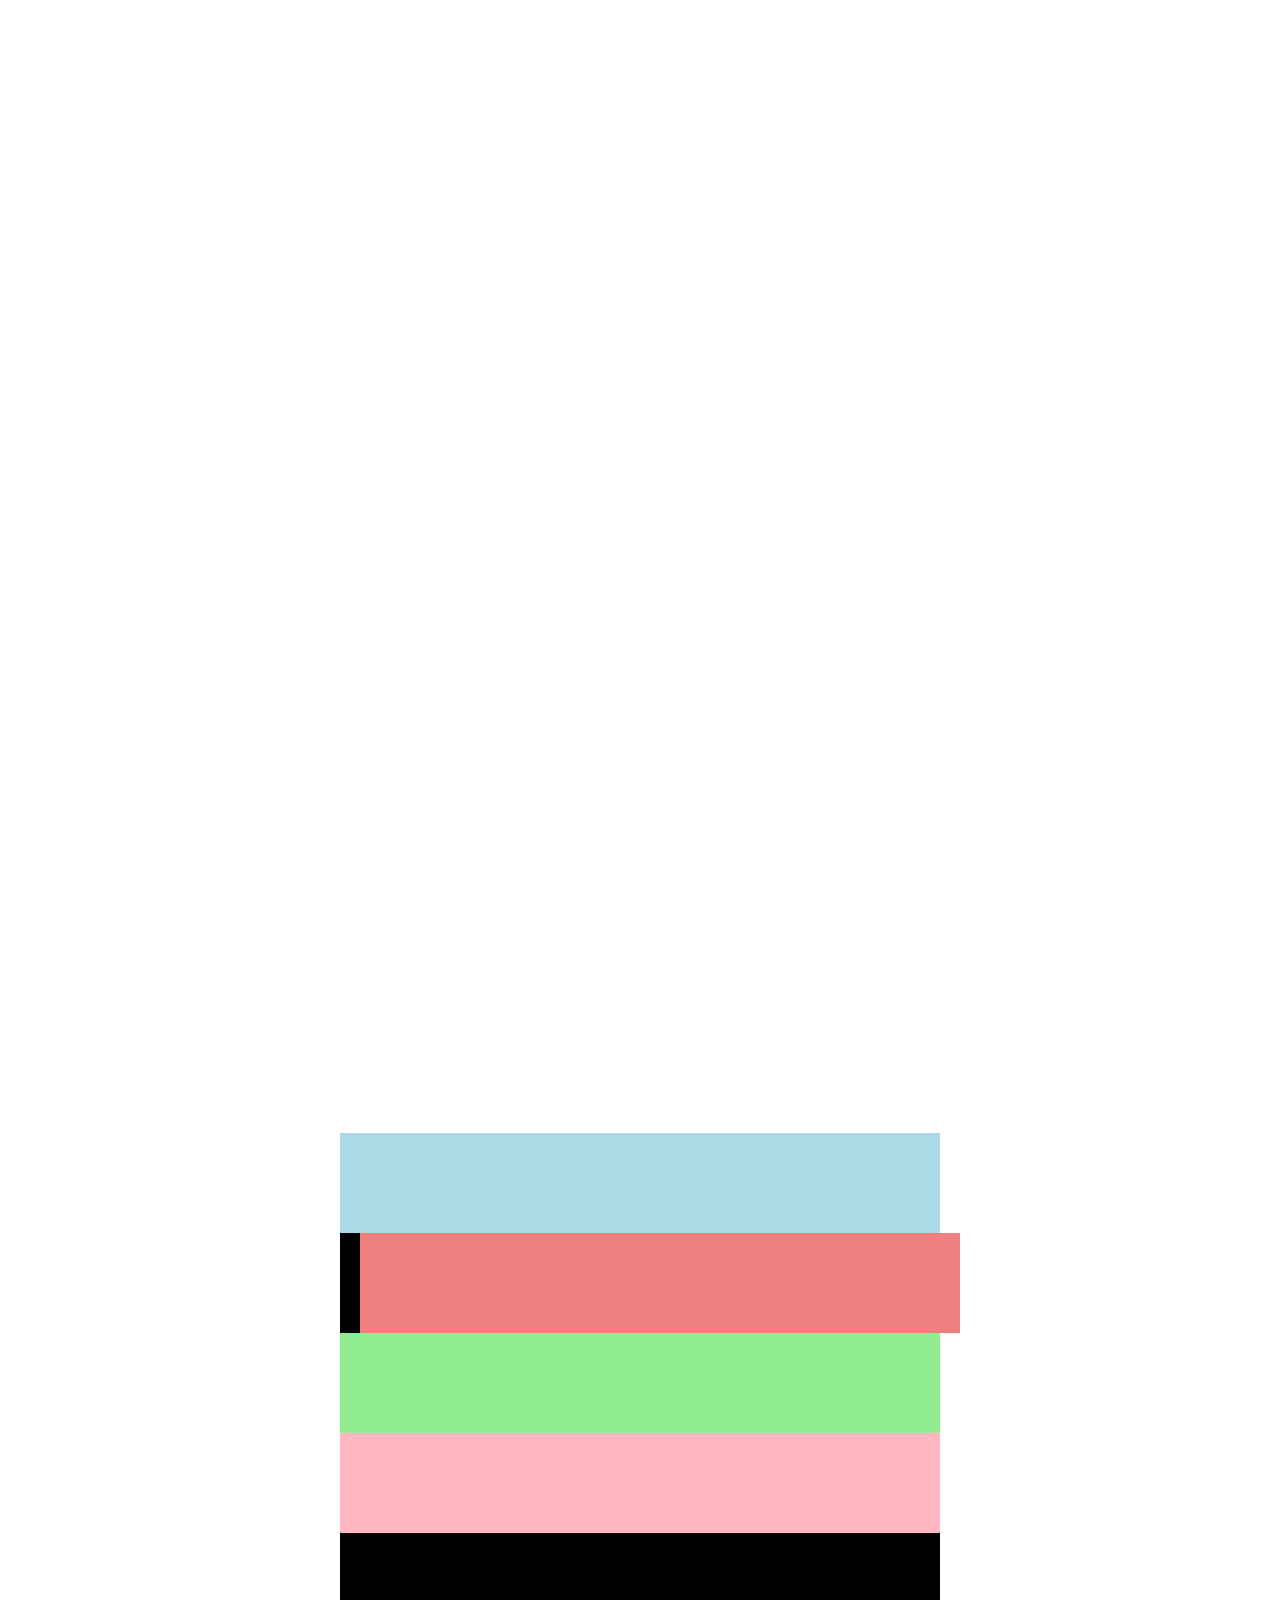
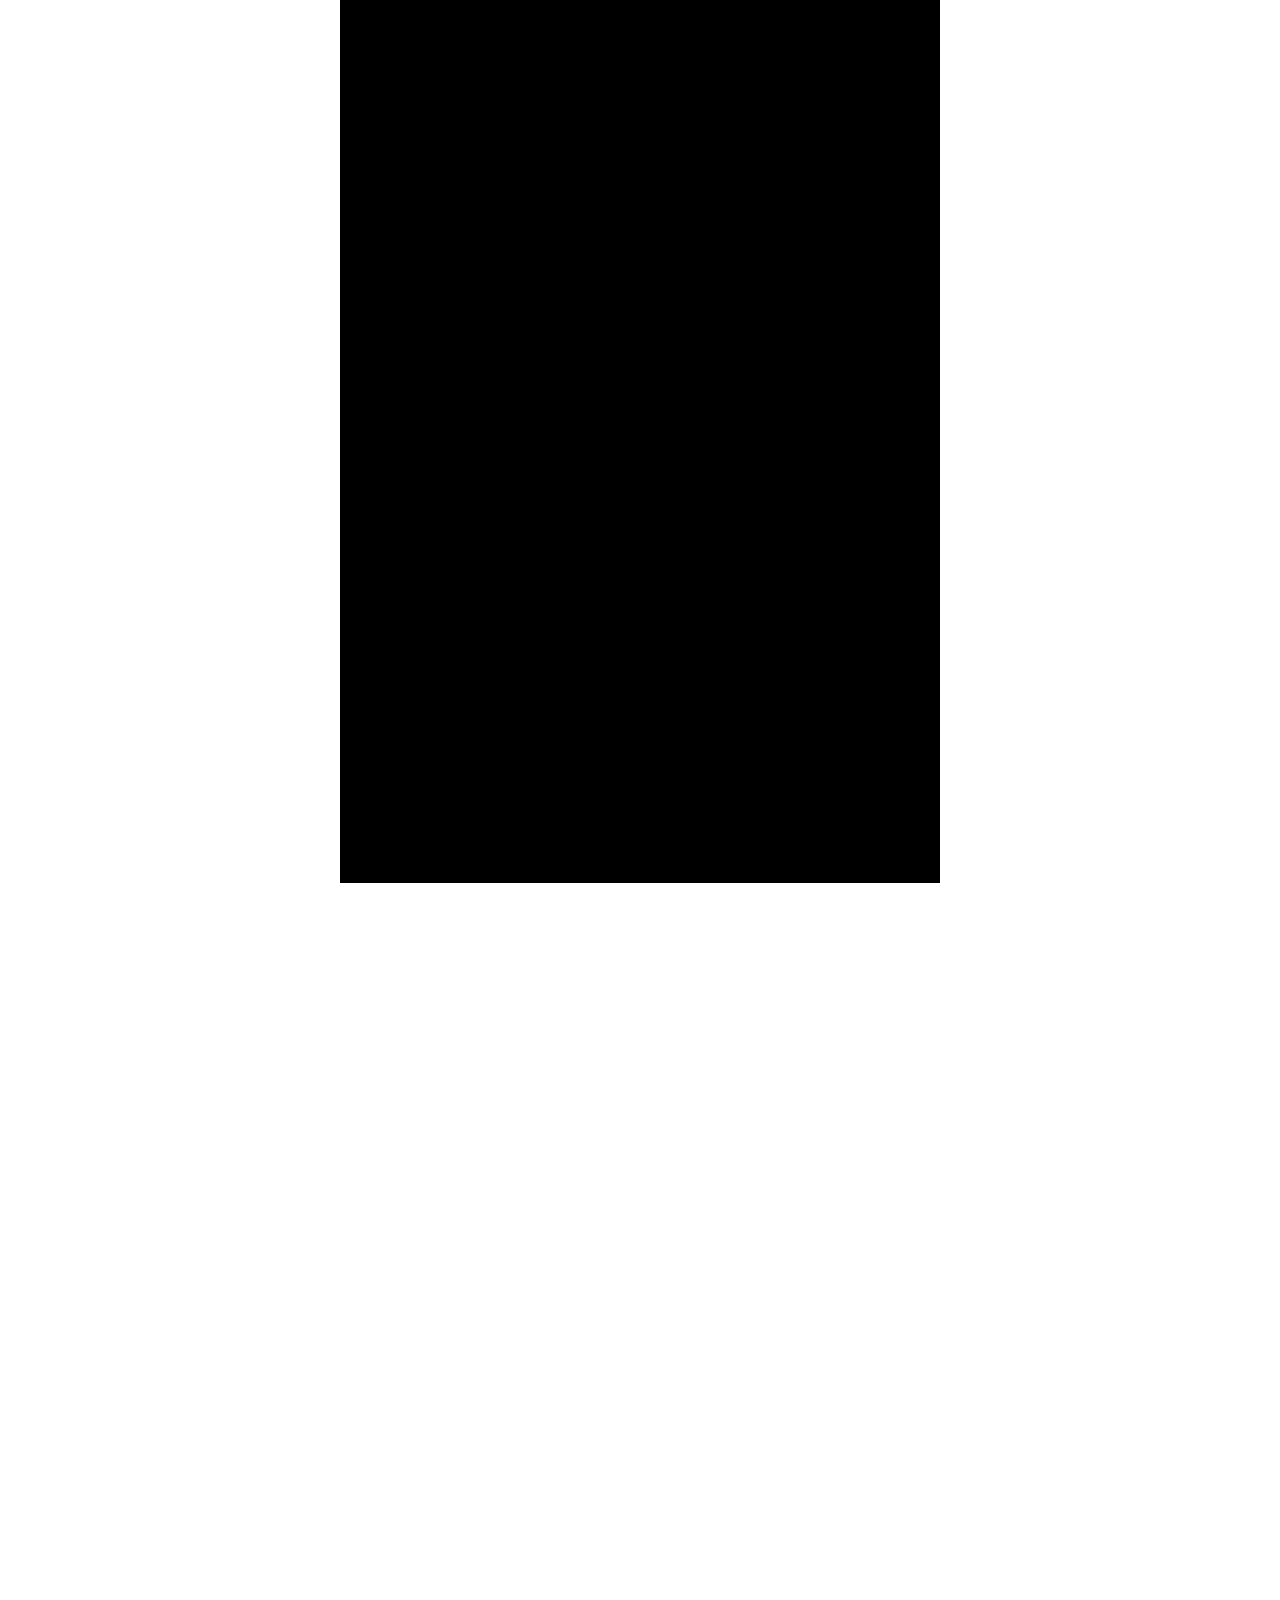
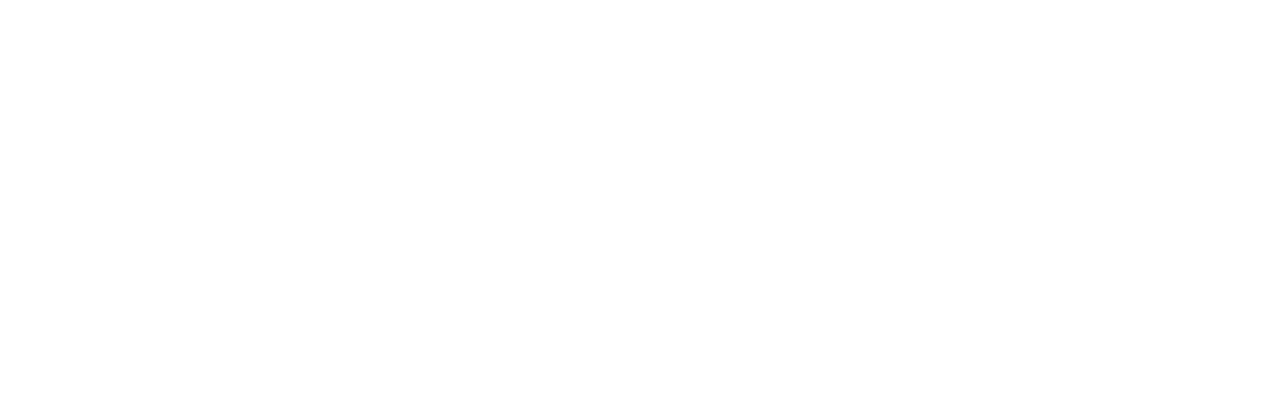
<file: positions.html>
<!DOCTYPE html>
<html lang="en">
<head>
    <meta charset="UTF-8">
    <meta name="viewport" content="width=device-width, initial-scale=1.0">
    <title>Document</title>
    <style>
        .container{
            width: 600px;
            height: 150vh;
            background-color: black;
        }
        .item{
            width: 600px;
            height: 100px;
        }
    </style>
</head>
<body style="display: flex; justify-content: center; align-items: center;height: 400vh;">
    <div class="container" style="position: relative;">
        <div class="item" style="background: lightblue;"></div>
        <div class="item" style="background: lightcoral;position: relative;left: 20px;"></div>
        <div class="item" style="background-color: lightgreen;position: sticky;top:0;"></div>
        <div class="item" style="background: lightpink;"></div>
    </div>
</body>
</html>
</file>
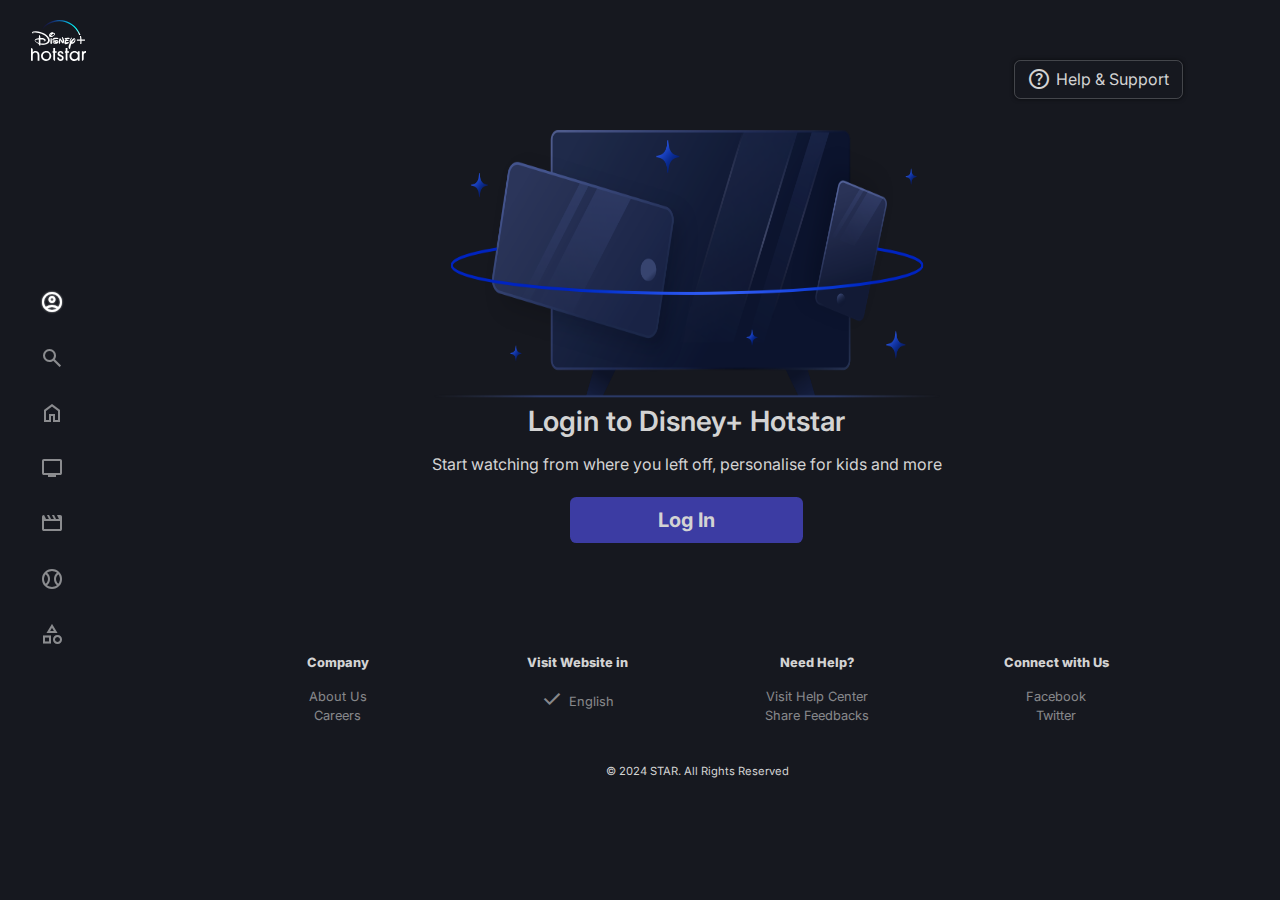
<file: profile.html>
<!DOCTYPE html>
<html lang="en">
  <head>
    <meta charset="UTF-8" />
    <meta name="viewport" content="width=device-width, initial-scale=1.0" />
    <title>Disney+ Hotstar</title>
    <link rel="icon" type="image/x-icon" href="./images/logos/favicon.ico" />
    <!-- <link
      rel="stylesheet"
      href="https://fonts.googleapis.com/css2?family=Material+Symbols+Outlined:opsz,wght,FILL,GRAD@24,400,0,0"
    /> -->
    <link
      rel="stylesheet"
      href="./bootstrap.min.css"
    />
    <script src="./bootstrap.bundle.min.js"></script>
    <link rel="preconnect" href="https://fonts.googleapis.com" />
    <link rel="preconnect" href="https://fonts.gstatic.com" crossorigin />
    <link
      href="https://fonts.googleapis.com/css2?family=Inter:wght@100..900&display=swap"
      rel="stylesheet"
    />
    <link rel="stylesheet" href="./css/styles.css" />
    <link
      rel="stylesheet"
      href="https://fonts.googleapis.com/css2?family=Material+Symbols+Outlined:opsz,wght,FILL,GRAD@20..48,100..700,0..1,-50..200"
    />
    <!-- <script src="./script.js"></script> -->
  </head>
  <body>
    <main>
      <aside>
        <a href="./index.html" class="logo"
          ><img src="./images/logos/disney.svg" alt=""
        /></a>
        <nav>
          <a href="./profile.html"
            ><span class="material-symbols-outlined"  id="active"> account_circle</span>
            <span>My Space</span></a
          >
          <a href="./search.html"
            ><span class="material-symbols-outlined"> search</span>
            <span>Search</span></a
          >
          <a href="./index.html"
            ><span class="material-symbols-outlined"> home</span>
            <span>Home</span></a
          >
          <a href="./tv.html">
            <span class="material-symbols-outlined"> tv</span>
            <span>TV</span></a
          >
          <a href="./movies.html"
            ><span class="material-symbols-outlined"> movie</span>
            <span>Movies</span></a
          >
          <a href="./sports.html"
            ><span class="material-symbols-outlined"> sports_baseball</span>
            <span>Sports</span></a
          >
          <a href="./category.html">
            <span class="material-symbols-outlined"> category</span>
            <span>Category</span></a
          >
        </nav>
      </aside>

      <div class="profile-main-wrapper" style="background-color: #16181f;">
        <section class="profile-main">
         <section class="section-login">
            <button class="help" type="button"><span class="material-symbols-outlined" style="vertical-align: bottom; margin-right: 5px;">
                help
                </span>Help & Support</button>
            <img src="./images/logos/10001.png" alt="">
            <h3>Login to Disney+ Hotstar</h3>
            <p>Start watching from where you left off, personalise for kids and more</p>
            <button class="login" type="button" data-bs-toggle="modal" data-bs-target="#loginModal">Log In</button>
            <div class="modal fade" id="loginModal">
              <div class="modal-dialog modal-dialog-centered modal-lg position-relative" style="--bs-modal-padding:0;">
                <div class="modal-content">
                  <button type="button" id="close" class="btn-close btn-close-white position-relative mt-3 me-4" data-bs-dismiss="modal"></button>
                  <div class="modal-body">
                    <div class="modal-left" >
                      <div class="overlay position-absolute w-50"></div>
                      <div class="row d-flex g-2 pb-2">
                        <img src="./images/home/mov1.jpg">
                        <img src="./images/home/mov2.jpg">
                        <img src="./images/home/mov3.jpg">
                        <img src="./images/home/mov4.jpg">
                        <img src="./images/home/mov5.jpg">
                        <img src="./images/home/mov6.jpg">
                        <img src="./images/home/mov7.jpg">
                        <img src="./images/home/mov8.jpg">
                      </div>
                      <div class="row d-flex g-2 pb-2">
                        <img src="./images/home/mov9.jpg">
                        <img src="./images/home/mov10.jpg">
                        <img src="./images/home/mov11.jpg">
                        <img src="./images/home/mov12.jpg">
                        <img src="./images/home/mov13.jpg">
                        <img src="./images/home/mov14.jpg">
                        <img src="./images/home/mov15.jpg">
                        <img src="./images/home/mov16.jpg">
                      </div>
                      <div class="row d-flex g-2">
                        <img src="./images/home/mov17.jpg">
                        <img src="./images/home/mov18.jpg">
                        <img src="./images/home/mov19.jpg">
                        <img src="./images/home/mov20.jpg">
                        <img src="./images/home/mov21.jpg">
                        <img src="./images/home/mov22.jpg">
                        <img src="./images/home/mov23.jpg">
                        <img src="./images/home/mov24.jpg">
                      </div>
                    </div>
                    <div class="modal-right">
                      <p>Log in or Sign up to continue</p>
                      <div class="d-flex">
                      <input type="text" name="" id="std" value="+91" disabled>
                      <form action="">
                      <div class="input-group ms-2 position-relative"><input id="num" type="tel" name="phn" id="phn">
                        <label for="phn">Enter mobile number</label>
                        <button type="reset"><span class="material-symbols-outlined">
                          close
                          </span></button>
                      </div> 
                      </form>
                      </div>
                      <p class="terms"><small>By proceeding you are confirming that you are above 18 years age and agree to <b>Privacy Policy & Terms of Use</b></small></p>
                      <p class="trouble">Having trouble logging in? <b>Get Help</b></p>
                    </div>
                  </div>
                </div>
              </div>
            </div>
         </section>
          <footer>
            <div class="nav1">
              <ul>
                <li>Company</li>
                <li><a href="#">About Us</a></li>
                <li><a href="#">Careers</a></li>
              </ul>
            </div>
            <div class="nav2">
              <ul>
                <li>Visit Website in</li>
                <li><a href="#"><span class="material-symbols-outlined" style="vertical-align: bottom; margin-right: 5px;">
                  done
                  </span>English</a></li>
              </ul>
            </div>
            <div class="nav3">
              <ul>
                <li>Need Help?</li>
                <li><a href="#">Visit Help Center</a></li>
                <li><a href="#">Share Feedbacks</a></li>
              </ul>
            </div>
            <div class="nav4">
              <ul>
                <li>Connect with Us</li>
                <li><a href="#">Facebook</a></li>
                <li><a href="#">Twitter</a></li>
              </ul>
            </div>
            <div class="copy">
              <ul>
                <li><small>&copy; 2024 STAR. All Rights Reserved</small></li>
                <!-- <div class="tandc">
                <li><a href="#">Terms of Use</a></li>
                <li><a href="#">Privacy & Policy</a></li>
                <li><a href="#">FAQ</a></li> -->
                <div>
              </ul>
            </div>
          </footer>
        </section>
      </div>
    </main>
  </body>
</html>
</file>
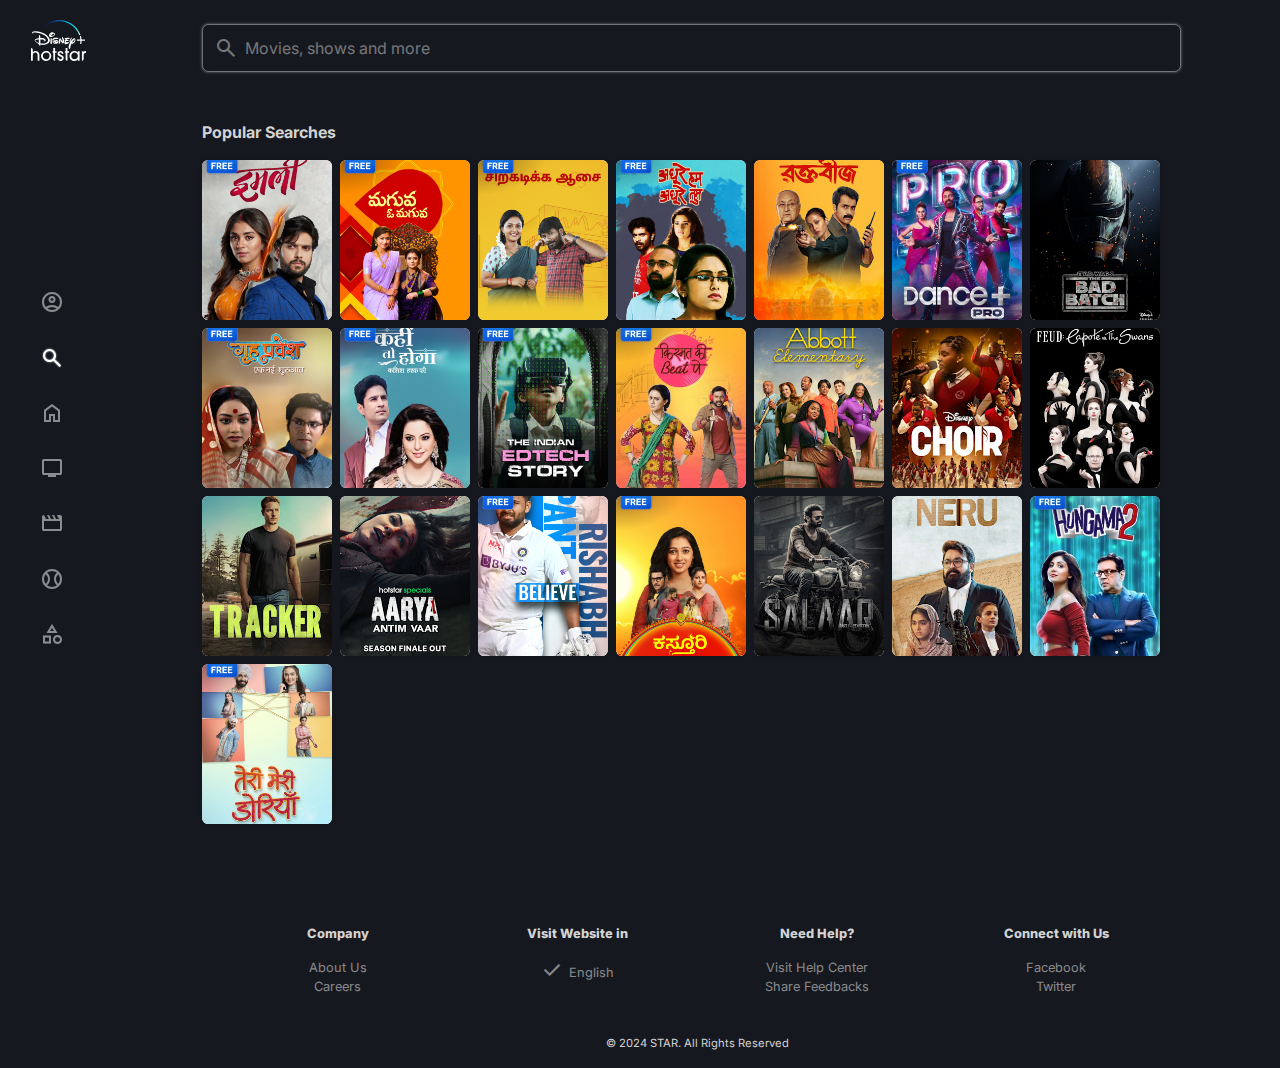
<file: search.html>
<!DOCTYPE html>
<html lang="en">
  <head>
    <meta charset="UTF-8" />
    <meta name="viewport" content="width=device-width, initial-scale=1.0" />
    <title>Disney+ Hotstar</title>
    <link rel="icon" type="image/x-icon" href="./images/logos/favicon.ico" />
    <!-- <link
      rel="stylesheet"
      href="https://fonts.googleapis.com/css2?family=Material+Symbols+Outlined:opsz,wght,FILL,GRAD@24,400,0,0"
    /> -->
    <link
      rel="stylesheet"
      href="./bootstrap.min.css"
    />
    <script src="./bootstrap.bundle.min.js"></script>
    <link rel="preconnect" href="https://fonts.googleapis.com" />
    <link rel="preconnect" href="https://fonts.gstatic.com" crossorigin />
    <link
      href="https://fonts.googleapis.com/css2?family=Inter:wght@100..900&display=swap"
      rel="stylesheet"
    />
    <link rel="stylesheet" href="./css/styles.css" />
    <link
      rel="stylesheet"
      href="https://fonts.googleapis.com/css2?family=Material+Symbols+Outlined:opsz,wght,FILL,GRAD@20..48,100..700,0..1,-50..200"
    />
    <!-- <script src="./script.js"></script> -->
  </head>
  <body>
    <main>
      <aside>
        <a href="./index.html" class="logo"
          ><img src="./images/logos/disney.svg" alt=""
        /></a>
        <nav>
          <a href="./profile.html"
            ><span class="material-symbols-outlined"> account_circle</span>
            <span>My Space</span></a
          >
          <a href="./search.html"
            ><span class="material-symbols-outlined" id="active"> search</span>
            <span>Search</span></a
          >
          <a href="./index.html"
            ><span class="material-symbols-outlined"> home</span>
            <span>Home</span></a
          >
          <a href="./tv.html">
            <span class="material-symbols-outlined"> tv</span>
            <span>TV</span></a
          >
          <a href="./movies.html"
            ><span class="material-symbols-outlined"> movie</span>
            <span>Movies</span></a
          >
          <a href="./sports.html"
            ><span class="material-symbols-outlined"> sports_baseball</span>
            <span>Sports</span></a
          >
          <a href="./category.html">
            <span class="material-symbols-outlined"> category</span>
            <span>Category</span></a
          >
        </nav>
      </aside>

      <div class="search-main-wrapper" style="background-color: #16181f;">
        <section class="search-main">
         <section class="section-search">
            <div class="search-group position-relative mt-4">
            <input class="w-100" type="text" name="search" id="search" placeholder="Movies, shows and more"><span class="material-symbols-outlined position-absolute start-0 top-50 translate-middle ms-4"> search</span>
            </div>
            <section class="popular-wrapper mt-5">
                <div class="popular-searches fw-bold">
                  <p>Popular Searches</p>
                </div>
                <div class="search-row">
                  <div class="search-cards d-flex gap-2 flex-wrap">
                    <div class="card">
                      <img src="./images/home/tv1.jpg" alt="" />
                    </div>
                    <div class="card">
                      <img src="./images/home/tv2.jpg" alt="" />
                    </div>
                    <div class="card">
                      <img src="./images/home/tv3.jpg" alt="" />
                    </div>
                    <div class="card">
                      <img src="./images/home/tv4.jpg" alt="" />
                    </div>
                    <div class="card">
                      <img src="./images/home/tv5.jpg" alt="" />
                    </div>
                    <div class="card">
                      <img src="./images/home/tv6.jpg" alt="" />
                    </div>
                    <div class="card">
                      <img src="./images/home/tv7.jpg" alt="" />
                    </div>
                    <div class="card">
                      <img src="./images/home/tv8.jpg" alt="" />
                    </div>
                    <div class="card">
                        <img src="./images/home/tv9.jpg" alt="" />
                      </div>
                      <div class="card">
                        <img src="./images/home/tv10.jpg" alt="" />
                      </div>
                      <div class="card">
                        <img src="./images/home/tv11.jpg" alt="" />
                      </div>
                      <div class="card">
                        <img src="./images/home/tv12.jpg" alt="" />
                      </div>
                      <div class="card">
                        <img src="./images/home/tv13.jpg" alt="" />
                      </div>
                      <div class="card">
                        <img src="./images/home/tv14.jpg" alt="" />
                      </div>
                      <div class="card">
                        <img src="./images/home/tv15.jpg" alt="" />
                      </div>
                      <div class="card">
                        <img src="./images/home/tv16.jpg" alt="" />
                      </div>
                      <div class="card">
                        <img src="./images/home/tv19.jpg" alt="" />
                      </div>
                      <div class="card">
                        <img src="./images/home/tv20.jpg" alt="" />
                      </div>
                      <div class="card">
                        <img src="./images/home/mov1.jpg" alt="" />
                      </div>
                      <div class="card">
                        <img src="./images/home/mov4.jpg" alt="" />
                      </div>
                      <div class="card">
                        <img src="./images/home/mov10.jpg" alt="" />
                      </div>
                      <div class="card">
                        <img src="./images/home/mov15.jpg" alt="" />
                      </div>
                  </div>
                </div>
              </section>
         </section>
          <footer>
            <div class="nav1">
              <ul>
                <li>Company</li>
                <li><a href="#">About Us</a></li>
                <li><a href="#">Careers</a></li>
              </ul>
            </div>
            <div class="nav2">
              <ul>
                <li>Visit Website in</li>
                <li><a href="#"><span class="material-symbols-outlined" style="vertical-align: bottom; margin-right: 5px;">
                  done
                  </span>English</a></li>
              </ul>
            </div>
            <div class="nav3">
              <ul>
                <li>Need Help?</li>
                <li><a href="#">Visit Help Center</a></li>
                <li><a href="#">Share Feedbacks</a></li>
              </ul>
            </div>
            <div class="nav4">
              <ul>
                <li>Connect with Us</li>
                <li><a href="#">Facebook</a></li>
                <li><a href="#">Twitter</a></li>
              </ul>
            </div>
            <div class="copy">
              <ul>
                <li><small>&copy; 2024 STAR. All Rights Reserved</small></li>
                <!-- <div class="tandc">
                <li><a href="#">Terms of Use</a></li>
                <li><a href="#">Privacy & Policy</a></li>
                <li><a href="#">FAQ</a></li> -->
                <div>
              </ul>
            </div>
          </footer>
        </section>
      </div>
    </main>
  </body>
</html>
</file>
<file: css/styles.css>
@keyframes floatLeft {
  0% {
    transform: translateX(-20px);
  }
  100% {
    transform: translateX(-800px);
  }
  /* 100%{
    transform: translateX(-820px);
  } */
}

@keyframes floatRight {
  0% {
    transform: translateX(10px);
  }
  100% {
    transform: translateX(800px);
  }
}

body {
  background: #16181f;
  color: #d3d3d3;
  /* background-color: #000; */
  font-family: "Inter", sans-serif;
}

/* Utility */
#active {
  opacity: 1;
  filter: blur(1);
  text-shadow: 0 0 2px rgba(255, 255, 255, 0.8);
}

main {
  width: 100%;
  position: relative;
  display: flex;
  /* flex-wrap: wrap; */
  /* background-color: plum; */
}

.main-wrapper {
  width: 90%;
  height: 100%;
  margin-left: 10%;
  position: relative;
  display: flex;
  flex-direction: column;
  /* overflow: hidden; */
}

/* Aside */

aside {
  position: fixed;
  top: 0;
  z-index: 3;
  width: 15%;
  /* background: #16181f; */
  padding-top: 20px;
  padding-left: 30px;
  height: 100vh;
  /* overflow: visible; */
}

nav {
  display: flex;
  flex-direction: column;
  justify-content: center;
  height: calc(100vh - 80px);
  padding-left: 10px;
  /* border: 2px solid #fff; */
  gap: 25px;
}

nav a {
  display: inline-block;
  width: 100%;
  text-decoration: none;
  color: #fff;
}

nav a span:first-of-type {
  font-size: 1.5rem;
  opacity: 0.5;
}

nav a span:first-of-type:hover,
nav a span:first-of-type:hover ~ span {
  opacity: 1;
  filter: blur(0.5);
  text-shadow: 0 0 2px rgba(255, 255, 255, 0.8);
  transform: scale(1.2);
}

nav a span:last-of-type {
  vertical-align: super;
  margin-left: 10px;
  font-weight: 600;
  opacity: 0;
  transition: all 0.3s ease;
}

.material-symbols-outlined:hover {
  fill: #d3d3d3;
}

/* nav:hover{
    background: linear-gradient(to right, #16181f 10%,transparent,transparent);
} */

/* .material-symbols-outlined {
    color: #fff;
    font-variation-settings: "FILL" 0, "wght" 400, "GRAD" 0, "opsz" 24;
  }

nav a:hover+span.material-symbols-outlined{
    fill:#fff;
    font-variation-settings: "FILL" 1, "wght" 400, "GRAD" 0, "opsz" 24;
} */

/* Sections */

/* Featured */

.section-featured {
  position: fixed;
  /* left: 20%; */
  /* display: flex;
  justify-content: flex-end; */
  width: 100%;
  height: 90vh;
  overflow: hidden;
  /* background-color: lightblue; */
  /* border: 2px solid white; */
}

.cover {
  width: 100%;
  /* height: 90vh; */
}

.title {
  width: 50%;
  margin-bottom: 10px;
}

.overlay1 {
  width: 100%;
  height: 90vh;
  /* background-color: aquamarine; */
  position: absolute;
  background: linear-gradient(to right, #16181f 10%, transparent, transparent);
}

.overlay2 {
  width: 100%;
  height: 90vh;
  position: absolute;
  background: linear-gradient(to top, #16181f 5%, transparent, transparent);
}

/* Latest Release */

.section-main {
  position: absolute;
  margin-top: 35vh;
  width: 100%;
  /* height: 250vh; */
  margin-left: 10px;
  /* padding-bottom: 100px; */
  /* background-color: #16181f; */
  /* background-color: #ccc; */
  /* z-index: 3; */
}

.section-details {
  width: 45%;
  padding: 20px;
  font-size: 0.8rem;
  font-weight: 600;
  /* margin-bottom: 10px; */
}

.section-details .rating {
  font-size: 10px;
  font-weight: bold;
  background-color: #d3d3d3;
  /* background-color:  	#d3d3d3; */
  /* background-color: #C0C0C0; */
}

.section-details .rating:hover {
  background-color: grey;
  opacity: 0.5;
}

.section-details p {
  font-size: 0.8rem;
  font-weight: normal;
}

.section-details button {
  background-color: transparent;
  border: 1px solid rgba(255, 255, 255, 0.2);
  border-radius: 5px;
  padding: 6px 12px;
  margin-right: 10px;
  transition: all 0.3s;
  box-shadow: 0 0 4px rgba(0, 0, 0, 0.6);
}

.section-details button:first-of-type {
  width: 70%;
  overflow: hidden;
  position: relative;
}

.section-details button span {
  font-size: 1.8rem;
  color: #d3d3d3;
}

.section-details button b {
  font-size: 1.2rem;
  color: #d3d3d3;
  margin-left: 10px;
  vertical-align: super;
}

.section-details button:first-of-type::before,
.section-login button:first-of-type::before {
  content: "";
  width: 100%;
  height: 100%;
  top: 0;
  left: 0;
  /* background: transparent; */
  /* background-color: aqua; */
  position: absolute;
  border-radius: inherit;
}

.section-details button:first-of-type:hover::before,
.section-login button:first-of-type:hover::before {
  background-color: #d3d3d3;
  opacity: 0.3;
  /* color: black; */
  border: none;
}

.section-details button:first-of-type:hover,
.section-login button:first-of-type:hover {
  transform: scale(1.05);
  border: none;
}

.section-details button:last-of-type {
  position: relative;
}

.section-details button:last-of-type::after,
.section-details button:last-of-type::before {
  position: absolute;
  transform: scale(0);
  transition: transform 0.2s;
}

.section-details button:last-of-type::before {
  content: attr(data-tooltip);
  left: calc(50% - 2.4rem);
  bottom: calc(100% + 6px);
  transform-origin: bottom center;
  color: #d3d3d3;
  background-color: #000;
  padding: 0.3rem 0.6rem;
  border-radius: 0.4rem;
  font-size: 0.8rem;
}

.section-details button:last-of-type::after {
  content: "";
  left: calc(50% - 8px);
  bottom: 95%;
  /* border-bottom-width: 0; */
  border: 5px solid transparent;
  border-top-color: #000;
  transform-origin: top center;
}

.section-details button:last-of-type:hover::after,
.section-details button:last-of-type:hover::before {
  transform: scale(1);
}

.section-latest {
  /* width: fit-content; */
  /* height: 50vh; */
  padding: 2px 2px 20px;
  background: linear-gradient(to top, #16181f 30%, transparent);
  overflow: hidden;
  /* overflow-x: auto;
  scroll-snap-type: x mandatory; */
}

.content-type {
  width: 100%;
  display: flex;
  justify-content: space-between;
  padding: 10px 10px 0;
  /* background: pink; */
}

.content-type p {
  font-weight: 600;
  font-size: 1rem;
}

.content-type p:last-of-type {
  opacity: 0.6;
  transition: opacity 0.3s;
  cursor: pointer;
}

.content-type p:last-of-type:hover {
  opacity: 1;
}

.content-type p span {
  vertical-align: bottom;
}

/* .section-latest .row{
  height: 50vh; 
  transition: .8s;
} */

#left,
#right {
  position: absolute;
  width: 4%;
  z-index: 3;
  /* background-color: aquamarine; */
  display: flex;
  justify-content: center;
  align-items: center;
  font-size: 2rem;
  cursor: pointer;
  opacity: 0.6;
  transition: opacity 0.3s;
}

#left:hover,
#right:hover {
  opacity: 1;
}

#left {
  margin-left: 8px;
  background: linear-gradient(to right, #16181f, transparent);
}

#right {
  right: 0;
  margin-right: 8px;
  background: linear-gradient(to left, #16181f, transparent);
}

.cards {
  display: flex;
  gap: 10px;
}

.card {
  transition: 0.2s;
}

.card img {
  height: 100%;
  width: 100%;
  object-fit: cover;
  border-radius: inherit;
  cursor: pointer;
}

.card:hover {
  transform: scale(1.15);
  z-index: 10;
}

.section-latest .left,
.section-latest .right,
.section-tv .left,
.section-tv .right {
  height: 180px;
}

.section-latest .card,
.section-tv .card {
  height: 180px;
  width: 140px;
  border-radius: 5px;
  border: none;
  box-shadow: 0 0 4px rgba(0, 0, 0, 0.1);
  /* flex-basis: 180px; */
  flex-shrink: 0;
  /* scroll-snap-align: start; */
}

/* section sports */

.section-sports,
.section-top10,
.section-languages,
.section-genres,
.section-tv {
  background-color: #16181f;
  padding-bottom: 30px;
  overflow: hidden;
}

.section-sports .left,
.section-sports .right {
  height: 140px;
}

.section-sports .card {
  height: 140px;
  width: 240px;
  border-radius: 5px;
  border: none;
  box-shadow: 0 0 4px rgba(0, 0, 0, 0.1);
  flex-shrink: 0;
}

/* section-top10 */

.section-top10 .left,
.section-top10 .right {
  height: 200px;
}

.section-top10 .cards {
  gap: 25px;
}

.section-top10 .card img:last-of-type {
  position: absolute;
  bottom: -5px;
  z-index: 3;
}

.section-top10 .card {
  height: 200px;
  width: 150px;
  border-radius: 5px;
  border: none;
  box-shadow: 0 0 4px rgba(0, 0, 0, 0.1);
  flex-shrink: 0;
  position: relative;
  overflow: visible;
}

/* section-lang */

.section-languages .left,
.section-languages .right,
.section-genres .left,
.section-genres .right {
  height: 90px;
}

.section-genres .card,
.section-languages .card {
  height: 90px;
  width: 160px;
  border-radius: 5px;
  border: none;
  box-shadow: 0 0 4px rgba(0, 0, 0, 0.1);
  flex-shrink: 0;
  position: relative;
  /* overflow: visible; */
}

/* footer */
footer {
  width: 100%;
  /* margin-left: 10%; */
  /* background-color: plum; */
  display: flex;
  /* justify-content: center;
  align-items: center; */
  flex-wrap: wrap;
  text-align: center;
  padding-top: 100px;
  background-color: #16181f;
  padding-right: 130px;
  font-size: 0.8rem;
}

footer > div {
  flex-basis: 25%;
  /* border: 2px solid black; */
}

footer ul {
  list-style-type: none;
}

footer a {
  text-decoration: none;
  color: #d3d3d3;
}

footer li a {
  opacity: 0.6;
  transition: 0.3s;
}

footer li a:hover {
  opacity: 1;
}

footer .copy {
  display: flex;
  justify-content: center;
  margin-top: 20px;
  flex-basis: 100%;
  width: 100%;
}

/* footer .copy ul li:first-of-type {
  width: 100%;
  margin-bottom: 15px;
}

footer .copy .tandc {
  display: flex;
  justify-content: center;
  align-items: center;
}


footer .copy .tandc li{
  flex-grow: 1;
  flex-shrink: 0;
} */

footer div[class^="nav"] li:first-of-type {
  font-weight: 800;
  margin-bottom: 15px;
}

/* Login */

.profile-main-wrapper,
.search-main-wrapper {
  width: 85%;
  height: 100%;
  margin-left: 15%;
  position: relative;
  display: flex;
  flex-direction: column;
  /* overflow: hidden; */
}

.profile-main,
.search-main {
  position: absolute;
  width: 100%;
  margin-left: 10px;
}

.section-login button.help {
  background-color: transparent;
  color: #d3d3d3;
  border: 1px solid rgba(255, 255, 255, 0.2);
  border-radius: 0.4rem;
  padding: 0.4rem 0.8rem;
  position: absolute;
  box-shadow: 0 0 4px rgba(0, 0, 0, 0.6);
  top: 0;
  right: -2px;
  transition: 0.3s;
}

.section-login img {
  height: 30vh;
  width: 40vw;
  margin-top: 10px;
}

.section-login {
  /* background-color: antiquewhite; */
  width: 90%;
  display: flex;
  flex-direction: column;
  justify-content: center;
  align-items: center;
  gap: 5px;
  margin: 60px 0 10px;
  padding: 60px 60px 0 50px;
  position: relative;
}

.section-login button.login {
  border-radius: 0.4rem;
  padding: 0.5rem 5.5rem;
  background-color: rgb(60, 60, 163);
  color: #d3d3d3;
  border: none;
  /* width: 14rem;
  height: 2.4rem; */
  font-weight: bold;
  font-size: 1.25rem;
  transition: transform 0.3s;
}

.section-login h3 {
  font-weight: 600;
}

.section-login button.login:hover {
  transform: scale(1.06);
}

.section-login .modal {
  --bs-modal-color: #d3d3d3;
  --bs-modal-bg: #16181f;
  overflow: hidden;
}

.modal-left .row {
  flex-wrap: nowrap;
}

.modal-left .row img {
  width: 100px;
  height: 110px;
  object-fit: cover;
  border-radius: 0.6rem;
}

.modal-body .modal-left {
  margin-top: -50px;
  /* background-color: plum; */
  width: 100%;
  padding-left: 0;
}

.modal-body .modal-right {
  position: absolute;
  height: 352px;
  left: 50%;
  top: -13%;
  width: 50%;
  padding-top: 60px;
  padding-left: 30px;
  border-top-right-radius: 0.4rem;
  border-bottom-right-radius: 0.4rem;
  background-color: #16181f;
}

#close {
  left: 95%;
  z-index: 2000;
}

.overlay {
  margin-top: 10px;
  height: 113%;
  background: linear-gradient(270deg, #16181f 6.88%, rgba(22, 24, 31, 0.64));
  border-top-left-radius: 0.4rem;
  border-bottom-left-radius: 0.4rem;
}

/* .row:nth-of-type(1) {
  animation: floatLeft 40s linear infinite;
} */

/* .modal-left .row:nth-of-type(2){
  animation: floatRight 30s linear infinite;
}

.modal-left .row:nth-of-type(3){
  animation: floatLeft 27s linear infinite;
} */

.modal-right p:first-of-type {
  font-weight: bold;
  font-size: 1.2rem;
}

.modal-right input {
  color: #d3d3d3;
  background-color: transparent;
  border: 1px solid rgba(255, 255, 255, 0.2);
  display: inline-block;
  border-radius: 0.4rem;
  height: 1rem;
  box-shadow: 0 0 0.05rem rgba(255, 255, 255, 0.6);
}

.modal-right input#std {
  width: 4rem;
  padding: 1.2rem 0.4rem;
  text-align: center;
}

input:first-of-type:disabled {
  color: none;
  background-color: none;
}

.modal-right .input-group input#num {
  width: 16rem;
  height: 2.4rem;
  border-radius: 0.4rem;
  padding-left: 0.3rem;
}

.modal-right .input-group label {
  position: absolute;
  left: 0.7rem;
  top: 0.5rem;
  color: #d3d3d3;
  transition: 0.2s;
  pointer-events: none;
  opacity: 0.5;
}

.modal-right .input-group button {
  position: absolute;
  right: 1.2rem;
  top: 0.5rem;
  color: #d3d3d3;
  background-color: #16181f;
  border: none;
  /* height: .25rem;
  width: .25rem; */
  display: none;
  transition: 0.3s;
}

.modal-right .input-group button span {
  /* color: #d3d3d3; */
  font-size: 1.2rem;
}
input#num:focus ~ button:hover {
  opacity: 1;
  transform: scale(1.05);
}

.modal-right .input-group button:hover::before {
  background-color: #16181f;
}

input#num:focus ~ button {
  display: inline-block;
  opacity: 0.5;
}

input#num:focus {
  outline: none;
  border: 1px solid rgba(255, 255, 255, 0.6);
}

input#num:focus ~ label,
input#num:active ~ label {
  top: -0.7rem;
  font-size: 0.8rem;
  background-color: #16181f;
  padding-left: 0.3rem;
  padding-right: 0.3rem;
  opacity: 1;
}

.terms {
  margin-top: 0.4rem;
  font-size: 0.6rem;
  padding-left: 0.2rem;
  width: 21.6rem;
}

.terms b {
  opacity: 0.5;
  transition: 0.1s;
  cursor: pointer;
}

.terms b:hover {
  opacity: 1;
}

.trouble {
  position: absolute;
  bottom: 0.5rem;
  padding-left: 0.8rem;
  font-size: 0.8rem;
}

.trouble b {
  cursor: pointer;
  color: lightsteelblue;
}

/* Search */

.section-search {
  width: 90%;
}

.section-search .card {
  height: 160px;
  width: 130px;
  border-radius: 0.4rem;
  border: none;
  box-shadow: 0 0 4px rgba(0, 0, 0, 0.1);
}

.search-group input {
  box-shadow: 0 0 0.2rem rgba(255, 255, 255, 0.4);
  border: none;
  height: 3rem;
  border-radius: 0.4rem;
  padding-left: 2.6rem;
  color: #d3d3d3;
  background: transparent;
  border: 1px solid rgba(255, 255, 255, 0.4);
  outline: none;
}

.search-group span {
  opacity: 0.5;
  transition: 0.2s;
}

.search-group input:hover {
  border-color: rgba(255, 255, 255, 0.8);
}

.search-group input:hover ~ span {
  opacity: 1;
}

.search-group input::placeholder {
  color: #d3d3d3;
  opacity: 0.5;
}

.card1 {
  height: 14rem;
  width: 11rem;
  border-radius: 5px;
  border: none;
  box-shadow: 0 0 4px rgba(0, 0, 0, 0.1);
  /* flex-basis: 180px; */
  flex-shrink: 0;
  /* scroll-snap-align: start; */
}
</file>
